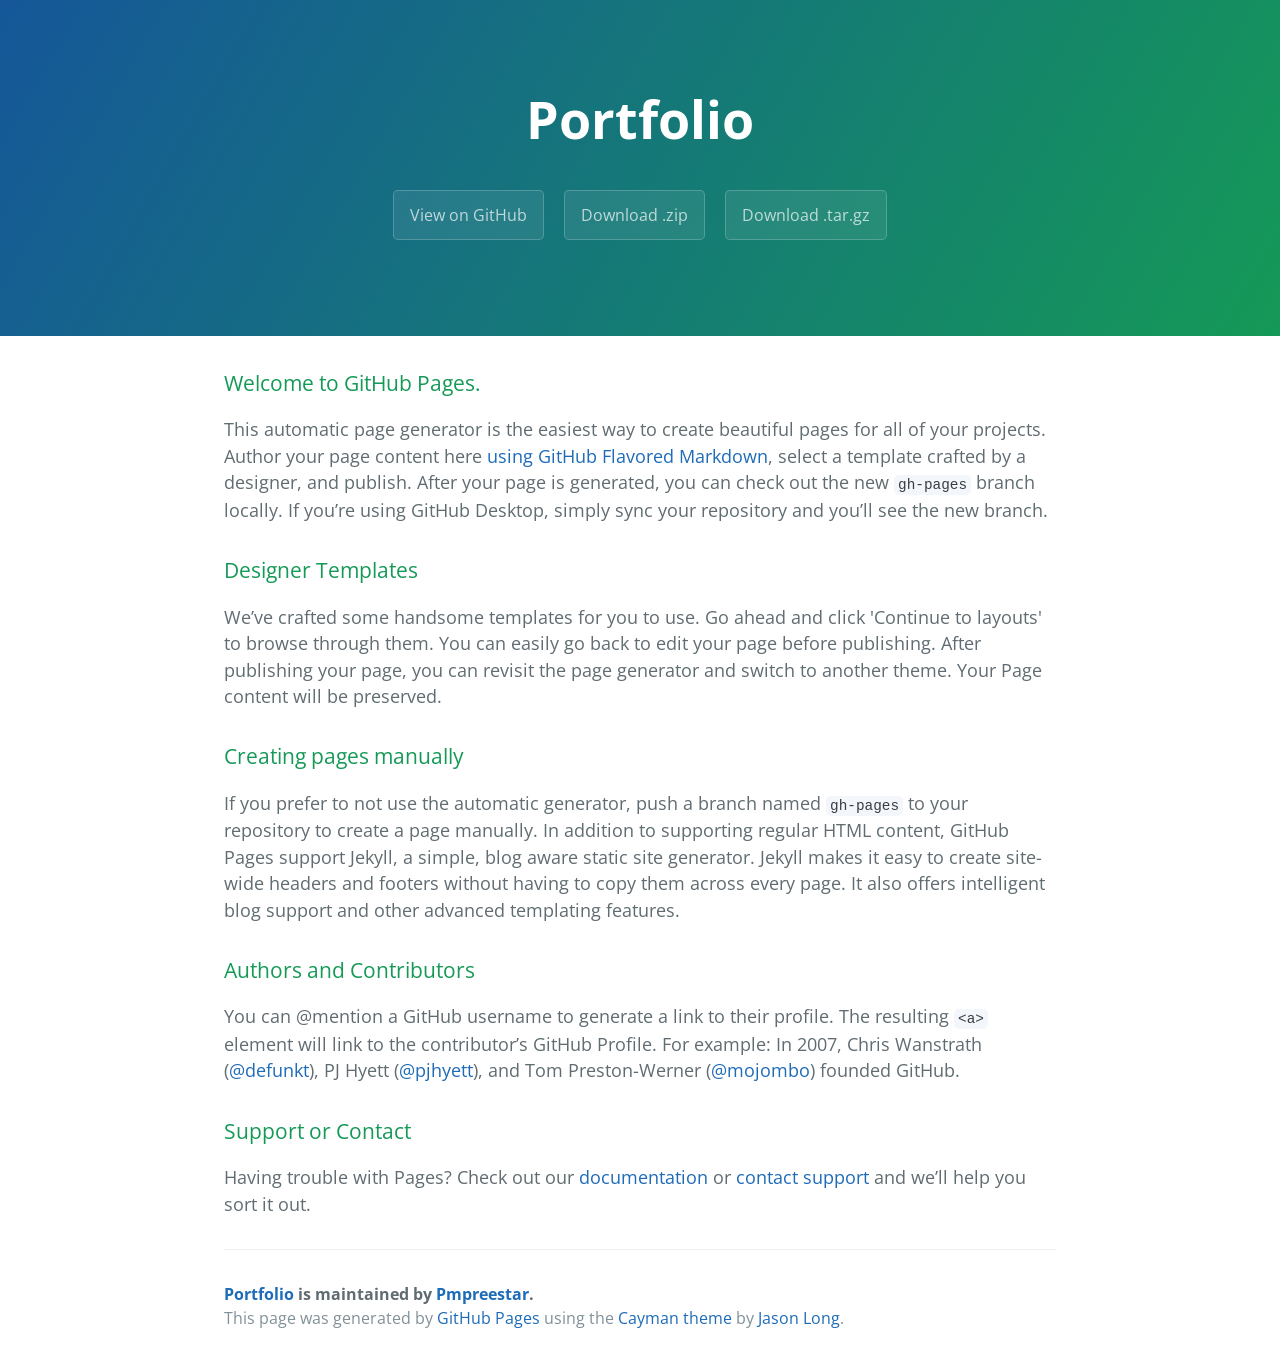
<file: index.html>
<!DOCTYPE html>
<html lang="en-us">
  <head>
    <meta charset="UTF-8">
    <title>Portfolio by Pmpreestar</title>
    <meta name="viewport" content="width=device-width, initial-scale=1">
    <link rel="stylesheet" type="text/css" href="stylesheets/normalize.css" media="screen">
    <link href='https://fonts.googleapis.com/css?family=Open+Sans:400,700' rel='stylesheet' type='text/css'>
    <link rel="stylesheet" type="text/css" href="stylesheets/stylesheet.css" media="screen">
    <link rel="stylesheet" type="text/css" href="stylesheets/github-light.css" media="screen">
  </head>
  <body>
    <section class="page-header">
      <h1 class="project-name">Portfolio</h1>
      <h2 class="project-tagline"></h2>
      <a href="https://github.com/Pmpreestar/portfolio" class="btn">View on GitHub</a>
      <a href="https://github.com/Pmpreestar/portfolio/zipball/master" class="btn">Download .zip</a>
      <a href="https://github.com/Pmpreestar/portfolio/tarball/master" class="btn">Download .tar.gz</a>
    </section>

    <section class="main-content">
      <h3>
<a id="welcome-to-github-pages" class="anchor" href="#welcome-to-github-pages" aria-hidden="true"><span aria-hidden="true" class="octicon octicon-link"></span></a>Welcome to GitHub Pages.</h3>

<p>This automatic page generator is the easiest way to create beautiful pages for all of your projects. Author your page content here <a href="https://guides.github.com/features/mastering-markdown/">using GitHub Flavored Markdown</a>, select a template crafted by a designer, and publish. After your page is generated, you can check out the new <code>gh-pages</code> branch locally. If you’re using GitHub Desktop, simply sync your repository and you’ll see the new branch.</p>

<h3>
<a id="designer-templates" class="anchor" href="#designer-templates" aria-hidden="true"><span aria-hidden="true" class="octicon octicon-link"></span></a>Designer Templates</h3>

<p>We’ve crafted some handsome templates for you to use. Go ahead and click 'Continue to layouts' to browse through them. You can easily go back to edit your page before publishing. After publishing your page, you can revisit the page generator and switch to another theme. Your Page content will be preserved.</p>

<h3>
<a id="creating-pages-manually" class="anchor" href="#creating-pages-manually" aria-hidden="true"><span aria-hidden="true" class="octicon octicon-link"></span></a>Creating pages manually</h3>

<p>If you prefer to not use the automatic generator, push a branch named <code>gh-pages</code> to your repository to create a page manually. In addition to supporting regular HTML content, GitHub Pages support Jekyll, a simple, blog aware static site generator. Jekyll makes it easy to create site-wide headers and footers without having to copy them across every page. It also offers intelligent blog support and other advanced templating features.</p>

<h3>
<a id="authors-and-contributors" class="anchor" href="#authors-and-contributors" aria-hidden="true"><span aria-hidden="true" class="octicon octicon-link"></span></a>Authors and Contributors</h3>

<p>You can @mention a GitHub username to generate a link to their profile. The resulting <code>&lt;a&gt;</code> element will link to the contributor’s GitHub Profile. For example: In 2007, Chris Wanstrath (<a href="https://github.com/defunkt" class="user-mention">@defunkt</a>), PJ Hyett (<a href="https://github.com/pjhyett" class="user-mention">@pjhyett</a>), and Tom Preston-Werner (<a href="https://github.com/mojombo" class="user-mention">@mojombo</a>) founded GitHub.</p>

<h3>
<a id="support-or-contact" class="anchor" href="#support-or-contact" aria-hidden="true"><span aria-hidden="true" class="octicon octicon-link"></span></a>Support or Contact</h3>

<p>Having trouble with Pages? Check out our <a href="https://help.github.com/pages">documentation</a> or <a href="https://github.com/contact">contact support</a> and we’ll help you sort it out.</p>

      <footer class="site-footer">
        <span class="site-footer-owner"><a href="https://github.com/Pmpreestar/portfolio">Portfolio</a> is maintained by <a href="https://github.com/Pmpreestar">Pmpreestar</a>.</span>

        <span class="site-footer-credits">This page was generated by <a href="https://pages.github.com">GitHub Pages</a> using the <a href="https://github.com/jasonlong/cayman-theme">Cayman theme</a> by <a href="https://twitter.com/jasonlong">Jason Long</a>.</span>
      </footer>

    </section>

  
  </body>
</html>
</file>
<file: stylesheets/stylesheet.css>
* {
  box-sizing: border-box; }

body {
  padding: 0;
  margin: 0;
  font-family: "Open Sans", "Helvetica Neue", Helvetica, Arial, sans-serif;
  font-size: 16px;
  line-height: 1.5;
  color: #606c71; }

a {
  color: #1e6bb8;
  text-decoration: none; }
  a:hover {
    text-decoration: underline; }

.btn {
  display: inline-block;
  margin-bottom: 1rem;
  color: rgba(255, 255, 255, 0.7);
  background-color: rgba(255, 255, 255, 0.08);
  border-color: rgba(255, 255, 255, 0.2);
  border-style: solid;
  border-width: 1px;
  border-radius: 0.3rem;
  transition: color 0.2s, background-color 0.2s, border-color 0.2s; }
  .btn + .btn {
    margin-left: 1rem; }

.btn:hover {
  color: rgba(255, 255, 255, 0.8);
  text-decoration: none;
  background-color: rgba(255, 255, 255, 0.2);
  border-color: rgba(255, 255, 255, 0.3); }

@media screen and (min-width: 64em) {
  .btn {
    padding: 0.75rem 1rem; } }

@media screen and (min-width: 42em) and (max-width: 64em) {
  .btn {
    padding: 0.6rem 0.9rem;
    font-size: 0.9rem; } }

@media screen and (max-width: 42em) {
  .btn {
    display: block;
    width: 100%;
    padding: 0.75rem;
    font-size: 0.9rem; }
    .btn + .btn {
      margin-top: 1rem;
      margin-left: 0; } }

.page-header {
  color: #fff;
  text-align: center;
  background-color: #159957;
  background-image: linear-gradient(120deg, #155799, #159957); }

@media screen and (min-width: 64em) {
  .page-header {
    padding: 5rem 6rem; } }

@media screen and (min-width: 42em) and (max-width: 64em) {
  .page-header {
    padding: 3rem 4rem; } }

@media screen and (max-width: 42em) {
  .page-header {
    padding: 2rem 1rem; } }

.project-name {
  margin-top: 0;
  margin-bottom: 0.1rem; }

@media screen and (min-width: 64em) {
  .project-name {
    font-size: 3.25rem; } }

@media screen and (min-width: 42em) and (max-width: 64em) {
  .project-name {
    font-size: 2.25rem; } }

@media screen and (max-width: 42em) {
  .project-name {
    font-size: 1.75rem; } }

.project-tagline {
  margin-bottom: 2rem;
  font-weight: normal;
  opacity: 0.7; }

@media screen and (min-width: 64em) {
  .project-tagline {
    font-size: 1.25rem; } }

@media screen and (min-width: 42em) and (max-width: 64em) {
  .project-tagline {
    font-size: 1.15rem; } }

@media screen and (max-width: 42em) {
  .project-tagline {
    font-size: 1rem; } }

.main-content :first-child {
  margin-top: 0; }
.main-content img {
  max-width: 100%; }
.main-content h1, .main-content h2, .main-content h3, .main-content h4, .main-content h5, .main-content h6 {
  margin-top: 2rem;
  margin-bottom: 1rem;
  font-weight: normal;
  color: #159957; }
.main-content p {
  margin-bottom: 1em; }
.main-content code {
  padding: 2px 4px;
  font-family: Consolas, "Liberation Mono", Menlo, Courier, monospace;
  font-size: 0.9rem;
  color: #383e41;
  background-color: #f3f6fa;
  border-radius: 0.3rem; }
.main-content pre {
  padding: 0.8rem;
  margin-top: 0;
  margin-bottom: 1rem;
  font: 1rem Consolas, "Liberation Mono", Menlo, Courier, monospace;
  color: #567482;
  word-wrap: normal;
  background-color: #f3f6fa;
  border: solid 1px #dce6f0;
  border-radius: 0.3rem; }
  .main-content pre > code {
    padding: 0;
    margin: 0;
    font-size: 0.9rem;
    color: #567482;
    word-break: normal;
    white-space: pre;
    background: transparent;
    border: 0; }
.main-content .highlight {
  margin-bottom: 1rem; }
  .main-content .highlight pre {
    margin-bottom: 0;
    word-break: normal; }
.main-content .highlight pre, .main-content pre {
  padding: 0.8rem;
  overflow: auto;
  font-size: 0.9rem;
  line-height: 1.45;
  border-radius: 0.3rem; }
.main-content pre code, .main-content pre tt {
  display: inline;
  max-width: initial;
  padding: 0;
  margin: 0;
  overflow: initial;
  line-height: inherit;
  word-wrap: normal;
  background-color: transparent;
  border: 0; }
  .main-content pre code:before, .main-content pre code:after, .main-content pre tt:before, .main-content pre tt:after {
    content: normal; }
.main-content ul, .main-content ol {
  margin-top: 0; }
.main-content blockquote {
  padding: 0 1rem;
  margin-left: 0;
  color: #819198;
  border-left: 0.3rem solid #dce6f0; }
  .main-content blockquote > :first-child {
    margin-top: 0; }
  .main-content blockquote > :last-child {
    margin-bottom: 0; }
.main-content table {
  display: block;
  width: 100%;
  overflow: auto;
  word-break: normal;
  word-break: keep-all; }
  .main-content table th {
    font-weight: bold; }
  .main-content table th, .main-content table td {
    padding: 0.5rem 1rem;
    border: 1px solid #e9ebec; }
.main-content dl {
  padding: 0; }
  .main-content dl dt {
    padding: 0;
    margin-top: 1rem;
    font-size: 1rem;
    font-weight: bold; }
  .main-content dl dd {
    padding: 0;
    margin-bottom: 1rem; }
.main-content hr {
  height: 2px;
  padding: 0;
  margin: 1rem 0;
  background-color: #eff0f1;
  border: 0; }

@media screen and (min-width: 64em) {
  .main-content {
    max-width: 64rem;
    padding: 2rem 6rem;
    margin: 0 auto;
    font-size: 1.1rem; } }

@media screen and (min-width: 42em) and (max-width: 64em) {
  .main-content {
    padding: 2rem 4rem;
    font-size: 1.1rem; } }

@media screen and (max-width: 42em) {
  .main-content {
    padding: 2rem 1rem;
    font-size: 1rem; } }

.site-footer {
  padding-top: 2rem;
  margin-top: 2rem;
  border-top: solid 1px #eff0f1; }

.site-footer-owner {
  display: block;
  font-weight: bold; }

.site-footer-credits {
  color: #819198; }

@media screen and (min-width: 64em) {
  .site-footer {
    font-size: 1rem; } }

@media screen and (min-width: 42em) and (max-width: 64em) {
  .site-footer {
    font-size: 1rem; } }

@media screen and (max-width: 42em) {
  .site-footer {
    font-size: 0.9rem; } }
</file>
<file: stylesheets/github-light.css>
/*
The MIT License (MIT)

Copyright (c) 2016 GitHub, Inc.

Permission is hereby granted, free of charge, to any person obtaining a copy
of this software and associated documentation files (the "Software"), to deal
in the Software without restriction, including without limitation the rights
to use, copy, modify, merge, publish, distribute, sublicense, and/or sell
copies of the Software, and to permit persons to whom the Software is
furnished to do so, subject to the following conditions:

The above copyright notice and this permission notice shall be included in all
copies or substantial portions of the Software.

THE SOFTWARE IS PROVIDED "AS IS", WITHOUT WARRANTY OF ANY KIND, EXPRESS OR
IMPLIED, INCLUDING BUT NOT LIMITED TO THE WARRANTIES OF MERCHANTABILITY,
FITNESS FOR A PARTICULAR PURPOSE AND NONINFRINGEMENT. IN NO EVENT SHALL THE
AUTHORS OR COPYRIGHT HOLDERS BE LIABLE FOR ANY CLAIM, DAMAGES OR OTHER
LIABILITY, WHETHER IN AN ACTION OF CONTRACT, TORT OR OTHERWISE, ARISING FROM,
OUT OF OR IN CONNECTION WITH THE SOFTWARE OR THE USE OR OTHER DEALINGS IN THE
SOFTWARE.

*/

.pl-c /* comment */ {
  color: #969896;
}

.pl-c1 /* constant, variable.other.constant, support, meta.property-name, support.constant, support.variable, meta.module-reference, markup.raw, meta.diff.header */,
.pl-s .pl-v /* string variable */ {
  color: #0086b3;
}

.pl-e /* entity */,
.pl-en /* entity.name */ {
  color: #795da3;
}

.pl-smi /* variable.parameter.function, storage.modifier.package, storage.modifier.import, storage.type.java, variable.other */,
.pl-s .pl-s1 /* string source */ {
  color: #333;
}

.pl-ent /* entity.name.tag */ {
  color: #63a35c;
}

.pl-k /* keyword, storage, storage.type */ {
  color: #a71d5d;
}

.pl-s /* string */,
.pl-pds /* punctuation.definition.string, string.regexp.character-class */,
.pl-s .pl-pse .pl-s1 /* string punctuation.section.embedded source */,
.pl-sr /* string.regexp */,
.pl-sr .pl-cce /* string.regexp constant.character.escape */,
.pl-sr .pl-sre /* string.regexp source.ruby.embedded */,
.pl-sr .pl-sra /* string.regexp string.regexp.arbitrary-repitition */ {
  color: #183691;
}

.pl-v /* variable */ {
  color: #ed6a43;
}

.pl-id /* invalid.deprecated */ {
  color: #b52a1d;
}

.pl-ii /* invalid.illegal */ {
  color: #f8f8f8;
  background-color: #b52a1d;
}

.pl-sr .pl-cce /* string.regexp constant.character.escape */ {
  font-weight: bold;
  color: #63a35c;
}

.pl-ml /* markup.list */ {
  color: #693a17;
}

.pl-mh /* markup.heading */,
.pl-mh .pl-en /* markup.heading entity.name */,
.pl-ms /* meta.separator */ {
  font-weight: bold;
  color: #1d3e81;
}

.pl-mq /* markup.quote */ {
  color: #008080;
}

.pl-mi /* markup.italic */ {
  font-style: italic;
  color: #333;
}

.pl-mb /* markup.bold */ {
  font-weight: bold;
  color: #333;
}

.pl-md /* markup.deleted, meta.diff.header.from-file */ {
  color: #bd2c00;
  background-color: #ffecec;
}

.pl-mi1 /* markup.inserted, meta.diff.header.to-file */ {
  color: #55a532;
  background-color: #eaffea;
}

.pl-mdr /* meta.diff.range */ {
  font-weight: bold;
  color: #795da3;
}

.pl-mo /* meta.output */ {
  color: #1d3e81;
}
</file>
